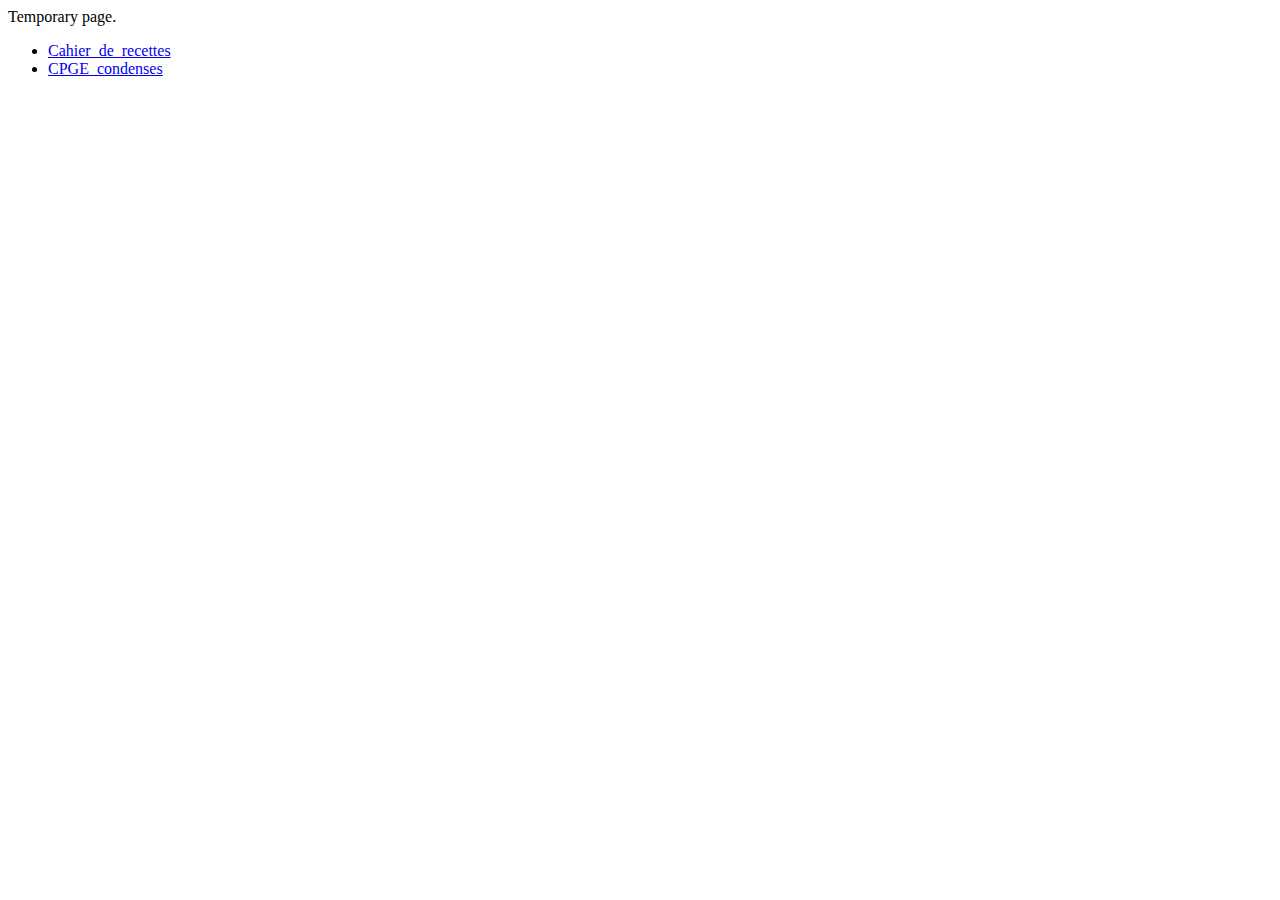
<file: index.html>
<html>
<head>
<title>Publications</title>
</head>
<body>
Temporary page.
<ul>
<li><a href="Cahier_de_recettes">Cahier_de_recettes</a></li>
<li><a href="CPGE_condenses">CPGE_condenses</a></li>
</ul>
</body>
</html>
</file>
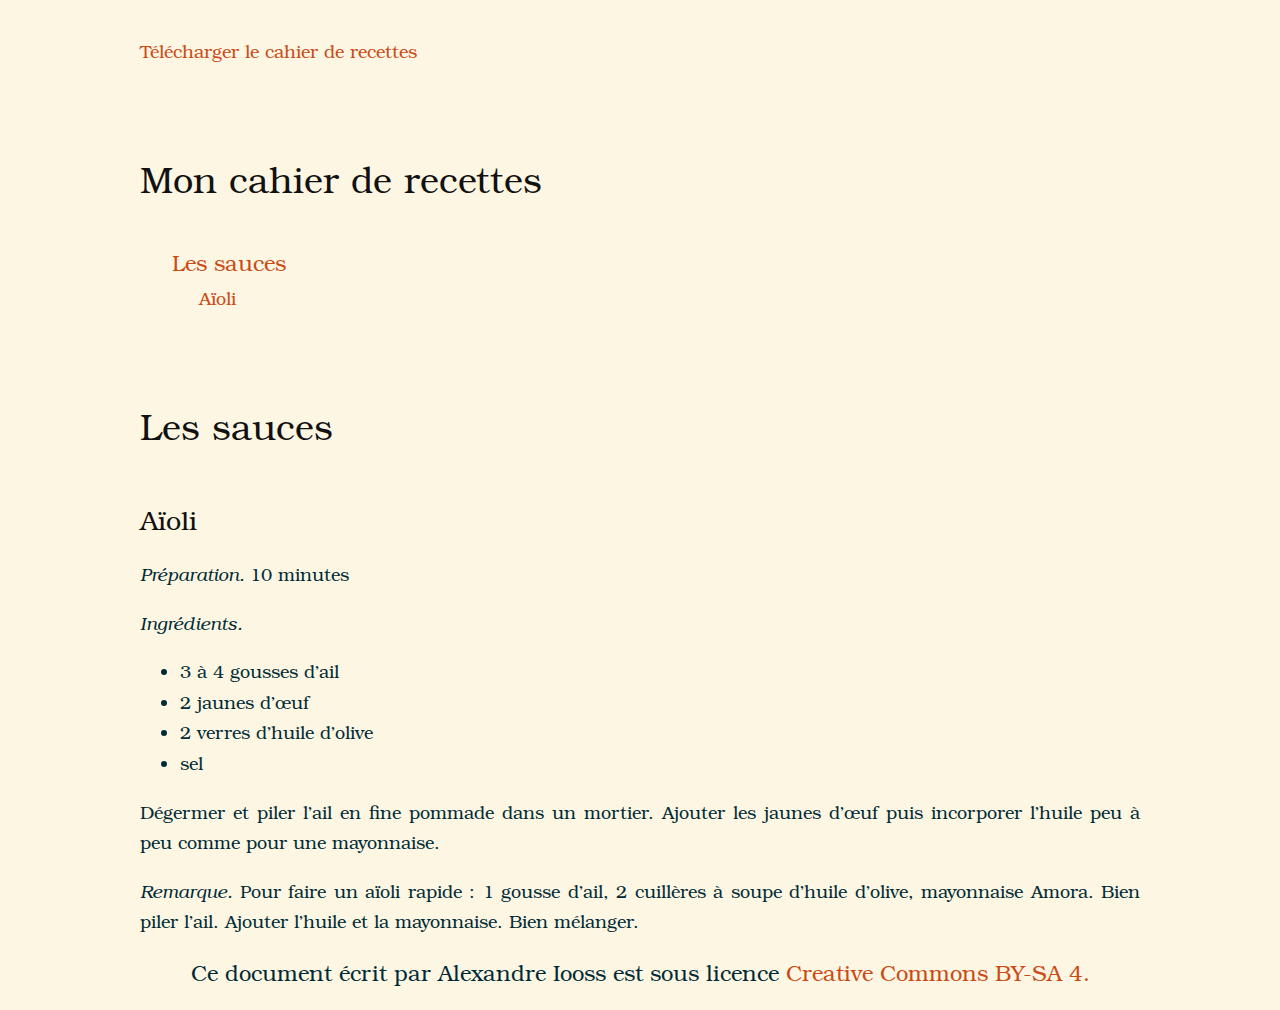
<file: Cahier_de_recettes/index.html>
<!DOCTYPE html>
<html xmlns="http://www.w3.org/1999/xhtml" lang="fr-FR" xml:lang="fr-FR">
<head>
  <meta charset="utf-8" />
  <meta name="generator" content="pandoc" />
  <meta name="viewport" content="width=device-width, initial-scale=1.0, user-scalable=yes" />
  <meta name="keywords" content="cahier,de,recettes,cookbook,recipes" />
  <title>Mon cahier de recettes</title>
  <style type="text/css">
      code{white-space: pre-wrap;}
      span.smallcaps{font-variant: small-caps;}
      span.underline{text-decoration: underline;}
      div.column{display: inline-block; vertical-align: top; width: 50%;}
  </style>
  <link rel="stylesheet" href="assets/layout.css">
  <!--[if lt IE 9]>
    <script src="//cdnjs.cloudflare.com/ajax/libs/html5shiv/3.7.3/html5shiv-printshiv.min.js"></script>
  <![endif]-->
</head>
<body>
<div id="header">
  <p>
    <a href="index.pdf">Télécharger le cahier de recettes</a>
  </p>
</div>
<header>
<h1 class="title">Mon cahier de recettes</h1>
</header>
<nav id="TOC">
<ul>
<li><a href="#les-sauces">Les sauces</a><ul>
<li><a href="#aïoli">Aïoli</a></li>
</ul></li>
</ul>
</nav>
<!-- Skip a page after table of content -->

<h1 id="les-sauces">Les sauces</h1>
<h2 id="aïoli">Aïoli</h2>
<!-- TODO -->
<p><em>Préparation.</em> 10 minutes</p>
<p><em>Ingrédients.</em></p>
<ul>
<li>3 à 4 gousses d’ail</li>
<li>2 jaunes d’œuf</li>
<li>2 verres d’huile d’olive</li>
<li>sel</li>
</ul>
<p>Dégermer et piler l’ail en fine pommade dans un mortier. Ajouter les jaunes d’œuf puis incorporer l’huile peu à peu comme pour une mayonnaise.</p>
<p><em>Remarque.</em> Pour faire un aïoli rapide : 1 gousse d’ail, 2 cuillères à soupe d’huile d’olive, mayonnaise Amora. Bien piler l’ail. Ajouter l’huile et la mayonnaise. Bien mélanger.</p>
<div id="footer">
  Ce document écrit par Alexandre Iooss est sous licence
  <a href="https://creativecommons.org/licenses/by-sa/4.0/">
  Creative Commons BY-SA 4.
  </a>
</div>
</body>
</html>
</file>
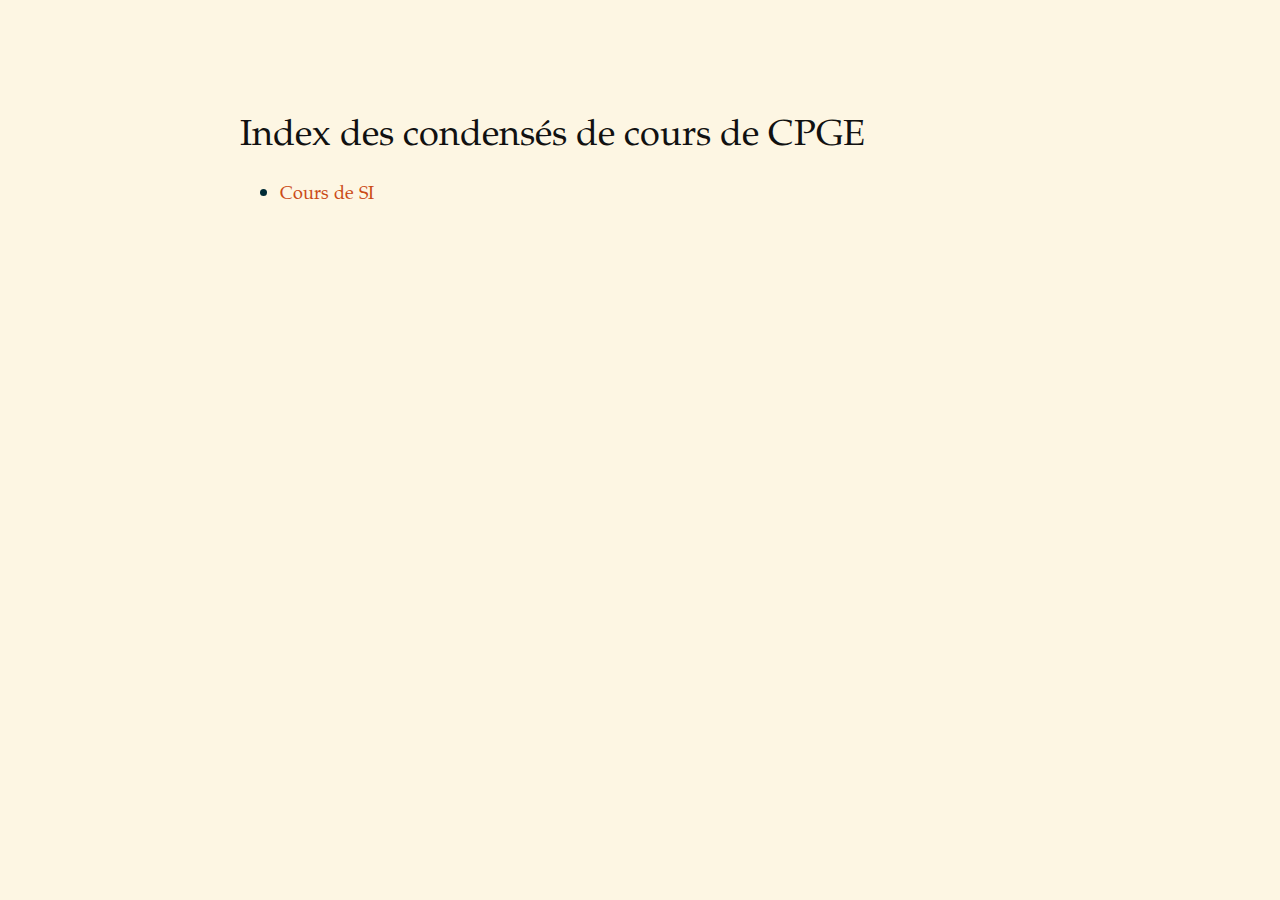
<file: CPGE_condenses/index.html>
<!DOCTYPE html>
<html xmlns="http://www.w3.org/1999/xhtml" lang="fr-FR" xml:lang="fr-FR">
<head>
  <meta charset="utf-8" />
  <meta name="generator" content="pandoc" />
  <meta name="viewport" content="width=device-width, initial-scale=1.0, user-scalable=yes" />
  <title>Index des condensés de cours de CPGE</title>
  <style type="text/css">
      code{white-space: pre-wrap;}
      span.smallcaps{font-variant: small-caps;}
      span.underline{text-decoration: underline;}
      div.column{display: inline-block; vertical-align: top; width: 50%;}
  </style>
  <link rel="stylesheet" href="assets/layout.css">
  <!--[if lt IE 9]>
    <script src="//cdnjs.cloudflare.com/ajax/libs/html5shiv/3.7.3/html5shiv-printshiv.min.js"></script>
  <![endif]-->
</head>
<body>
<header>
<h1 class="title">Index des condensés de cours de CPGE</h1>
</header>
<!--
To compile :
pandoc -s -c "assets/layout.css" "index.md" -o "build/index.html"
-->
<ul>
<li><a href="PSI_si.html">Cours de SI</a></li>
</ul>
</body>
</html>
</file>
<file: Cahier_de_recettes/assets/layout.css>
/*
 * Public licensed
 * From : https://gist.github.com/killercup/5917178
 */

@font-face {
    font-family: 'TeXGyreBonum';
    src: url('../fonts/texgyrebonum-regular-webfont.woff') format('woff');
}

@font-face {
    font-family: 'TeXGyreBonum';
    src: url('../fonts/texgyrebonum-italic-webfont.woff') format('woff');
    font-style: italic;
}

@font-face {
    font-family: 'TeXGyreBonum';
    src: url('../fonts/texgyrebonum-bold-webfont.woff') format('woff');
    font-weight: bold;
}

@font-face {
    font-family: 'TeXGyreBonum';
    src: url('../fonts/texgyrebonum-bolditalic-webfont.woff') format('woff');
    font-weight: bold;
    font-style: italic;
}

html {
  font-size: 100%;
  overflow-y: scroll;
  -webkit-text-size-adjust: 100%;
  -ms-text-size-adjust: 100%;
}

body {
  color: #002b36;
  font-family: 'TeXGyreBonum', Palatino, Georgia, 'DejaVu Serif', serif;
  font-size: 14px;
  line-height: 1.7;
  padding: 1em;
  margin: auto;
  max-width: 1000px;
  background: #fdf6e3;
  text-align: justify;
}

a, a:visited {
  color: #cb4b16;
  text-decoration: none;
}

a:hover {
  color: #002b36;
}

a span.toc-section-number {
  color: #000;
  padding-right: 20px;
}

.header-section-number {
  padding-right: 20px;
}

p {
  margin: 1em 0;
}

img {
  max-width: 100%;
}

h1, h2, h3, h4, h5, h6 {
  color: #111;
  line-height: 125%;
  margin-top: 1.5em;
  font-weight: normal;
}

h4, h5, h6 {
  font-weight: bold;
}

h1 {
  font-size: 2em;
  margin-top: 2.5em;
}

h2 {
  font-size: 1.5em;
  margin-top: 2em;
}

h3 {
  font-size: 1.2em;
}

h4 {
  font-size: 1em;
}

h5 {
  font-size: 0.9em;
}

h6 {
  font-size: 0.9em;
}

blockquote {
  color: #666666;
  margin: 0;
  padding-left: 3em;
  border-left: 0.5em #EEE solid;
}

hr {
  display: block;
  height: 2px;
  border: 0;
  border-top: 1px solid #aaa;
  border-bottom: 1px solid #eee;
  margin: 1em 0;
  padding: 0;
}

pre, code, kbd, samp {
  color: #000;
  font-family: monospace, monospace;
  _font-family: 'courier new', monospace;
  font-size: 0.98em;
}

pre {
  white-space: pre;
  white-space: pre-wrap;
  word-wrap: break-word;
}

b, strong {
  font-weight: bold;
}

dfn {
  font-style: italic;
}

ins {
  background: #ff9;
  color: #000;
  text-decoration: none;
}

mark {
  background: #ff0;
  color: #000;
  font-style: italic;
  font-weight: bold;
}

sub, sup {
  font-size: 75%;
  line-height: 0;
  position: relative;
  vertical-align: baseline;
}

sup {
  top: -0.5em;
}

sub {
  bottom: -0.25em;
}

nav ul, nav ol {
  margin: 1em 0;
  padding: 0 0 0 1.5em;
  font-size: 120%;
  list-style-type: none;
}

nav ul ul, nav ol ol {
  margin: .1em 0;
  font-size: 83.3%;
}

nav ul li {
  margin-top: 2em;
}

nav ul ul li {
  margin-top: 0;
}

nav li p:last-child {
  margin-bottom: 0;
}

dl {
  margin-bottom: 1em;
}

dt {
  font-weight: bold;
  margin-bottom: .8em;
}

dd {
  margin: 0 0 .8em 2em;
}

dd:last-child {
  margin-bottom: 0;
}

img {
  border: 0;
  -ms-interpolation-mode: bicubic;
  vertical-align: middle;
}

figure {
  display: block;
  text-align: center;
  margin: 1em 0;
}

figure img {
  border: none;
  margin: 0 auto;
}

figcaption {
  font-size: 1em;
  font-style: italic;
  margin: 0 0 2em;
}

table {
  margin-bottom: 2em;
  border-bottom: 1px solid #ddd;
  border-right: 1px solid #ddd;
  border-spacing: 0;
  border-collapse: collapse;
}

table th {
  padding: .2em 1em;
  background-color: #eee;
  border-top: 1px solid #ddd;
  border-left: 1px solid #ddd;
}

table td {
  padding: .2em 1em;
  border-top: 1px solid #ddd;
  border-left: 1px solid #ddd;
  vertical-align: top;
}

.author, #footer {
  font-size: 1.2em;
  text-align: center;
}

.mjx-chtml {
  font-size: 100% !important;
}

@media only screen and (min-width: 480px) {
  body {
    font-size: 16px;
  }
}
@media only screen and (min-width: 768px) {
  body {
    font-size: 18px;
  }
}
@media print {
  * {
    background: transparent !important;
    color: black !important;
    filter: none !important;
    -ms-filter: none !important;
  }

  body {
    font-size: 14pt;
    max-width: 100%;
  }

  a, a:visited {
    text-decoration: underline;
  }

  hr {
    height: 1px;
    border: 0;
    border-bottom: 1px solid black;
  }

  a[href]:after {
    content: " (" attr(href) ")";
  }

  abbr[title]:after {
    content: " (" attr(title) ")";
  }

  .ir a:after, a[href^="javascript:"]:after, a[href^="#"]:after {
    content: "";
  }

  pre, blockquote {
    border: 1px solid #999;
    padding-right: 1em;
    page-break-inside: avoid;
  }

  tr, img {
    page-break-inside: avoid;
  }

  img {
    max-width: 100% !important;
  }

  @page :left {
    margin: 15mm 20mm 15mm 10mm;
  }

  @page :right {
    margin: 15mm 10mm 15mm 20mm;
  }

  p, h2, h3 {
    orphans: 3;
    widows: 3;
  }

  h2, h3 {
    page-break-after: avoid;
  }
}
</file>
<file: CPGE_condenses/assets/layout.css>
/*
 * Public licensed
 * From : https://gist.github.com/killercup/5917178
 */

@font-face {
    font-family: 'TeXGyrePagella';
    src: url('../fonts/texgyrepagella-regular-webfont.woff') format('woff');
}

@font-face {
    font-family: 'TeXGyrePagella';
    src: url('../fonts/texgyrepagella-italic-webfont.woff') format('woff');
    font-style: italic;
}

@font-face {
    font-family: 'TeXGyrePagella';
    src: url('../fonts/texgyrepagella-bold-webfont.woff') format('woff');
    font-weight: bold;
}

@font-face {
    font-family: 'TeXGyrePagella';
    src: url('../fonts/texgyrepagella-bolditalic-webfont.woff') format('woff');
    font-weight: bold;
    font-style: italic;
}

html {
  font-size: 100%;
  overflow-y: scroll;
  -webkit-text-size-adjust: 100%;
  -ms-text-size-adjust: 100%;
}

body {
  color: #002b36;
  font-family: 'TeXGyrePagella', Palatino, Georgia, 'DejaVu Serif', serif;
  font-size: 14px;
  line-height: 1.7;
  padding: 1em;
  margin: auto;
  max-width: 800px;
  background: #fdf6e3;
  text-align: justify;
}

a, a:visited {
  color: #cb4b16;
  text-decoration: none;
}

a:hover {
  color: #002b36;
}

a span.toc-section-number {
  color: #000;
  padding-right: 20px;
}

.header-section-number {
  padding-right: 20px;
}

p {
  margin: 1em 0;
}

img {
  max-width: 100%;
}

h1, h2, h3, h4, h5, h6 {
  color: #111;
  line-height: 125%;
  margin-top: 1.5em;
  font-weight: normal;
}

h4, h5, h6 {
  font-weight: bold;
}

h1 {
  font-size: 2em;
  margin-top: 2.5em;
}

h2 {
  font-size: 1.5em;
  margin-top: 2em;
}

h3 {
  font-size: 1.2em;
}

h4 {
  font-size: 1em;
}

h5 {
  font-size: 0.9em;
}

h6 {
  font-size: 0.9em;
}

blockquote {
  color: #666666;
  margin: 0;
  padding-left: 3em;
  border-left: 0.5em #EEE solid;
}

hr {
  display: block;
  height: 2px;
  border: 0;
  border-top: 1px solid #aaa;
  border-bottom: 1px solid #eee;
  margin: 1em 0;
  padding: 0;
}

pre, code, kbd, samp {
  color: #000;
  font-family: monospace, monospace;
  _font-family: 'courier new', monospace;
  font-size: 0.98em;
}

pre {
  white-space: pre;
  white-space: pre-wrap;
  word-wrap: break-word;
}

b, strong {
  font-weight: bold;
}

dfn {
  font-style: italic;
}

ins {
  background: #ff9;
  color: #000;
  text-decoration: none;
}

mark {
  background: #ff0;
  color: #000;
  font-style: italic;
  font-weight: bold;
}

sub, sup {
  font-size: 75%;
  line-height: 0;
  position: relative;
  vertical-align: baseline;
}

sup {
  top: -0.5em;
}

sub {
  bottom: -0.25em;
}

nav ul, nav ol {
  margin: 1em 0;
  padding: 0 0 0 1em;
  font-size: 120%;
  list-style-type: none;
}

nav ul ul, nav ol ol {
  margin: .1em 0;
  font-size: 83.3%;
}

nav ul li {
  margin-top: 2em;
}

nav ul ul li {
  margin-top: 0;
}

nav li p:last-child {
  margin-bottom: 0;
}

dl {
  margin-bottom: 1em;
}

dt {
  font-weight: bold;
  margin-bottom: .8em;
}

dd {
  margin: 0 0 .8em 2em;
}

dd:last-child {
  margin-bottom: 0;
}

img {
  border: 0;
  -ms-interpolation-mode: bicubic;
  vertical-align: middle;
}

figure {
  display: block;
  text-align: center;
  margin: 1em 0;
}

figure img {
  border: none;
  margin: 0 auto;
}

figcaption {
  font-size: 1em;
  font-style: italic;
  margin: 0 0 2em;
}

table {
  margin-bottom: 2em;
  border-bottom: 1px solid #ddd;
  border-right: 1px solid #ddd;
  border-spacing: 0;
  border-collapse: collapse;
}

table th {
  padding: .2em 1em;
  background-color: #eee;
  border-top: 1px solid #ddd;
  border-left: 1px solid #ddd;
}

table td {
  padding: .2em 1em;
  border-top: 1px solid #ddd;
  border-left: 1px solid #ddd;
  vertical-align: top;
}

.author, #footer {
  font-size: 1.2em;
  text-align: center;
}

.mjx-chtml {
  font-size: 100% !important;
}

@media only screen and (min-width: 480px) {
  body {
    font-size: 16px;
  }
}
@media only screen and (min-width: 768px) {
  body {
    font-size: 18px;
  }
}
@media print {
  * {
    background: transparent !important;
    color: black !important;
    filter: none !important;
    -ms-filter: none !important;
  }

  body {
    font-size: 14pt;
    max-width: 100%;
  }

  a, a:visited {
    text-decoration: underline;
  }

  hr {
    height: 1px;
    border: 0;
    border-bottom: 1px solid black;
  }

  a[href]:after {
    content: " (" attr(href) ")";
  }

  abbr[title]:after {
    content: " (" attr(title) ")";
  }

  .ir a:after, a[href^="javascript:"]:after, a[href^="#"]:after {
    content: "";
  }

  pre, blockquote {
    border: 1px solid #999;
    padding-right: 1em;
    page-break-inside: avoid;
  }

  tr, img {
    page-break-inside: avoid;
  }

  img {
    max-width: 100% !important;
  }

  @page :left {
    margin: 15mm 20mm 15mm 10mm;
  }

  @page :right {
    margin: 15mm 10mm 15mm 20mm;
  }

  p, h2, h3 {
    orphans: 3;
    widows: 3;
  }

  h2, h3 {
    page-break-after: avoid;
  }
}
</file>
